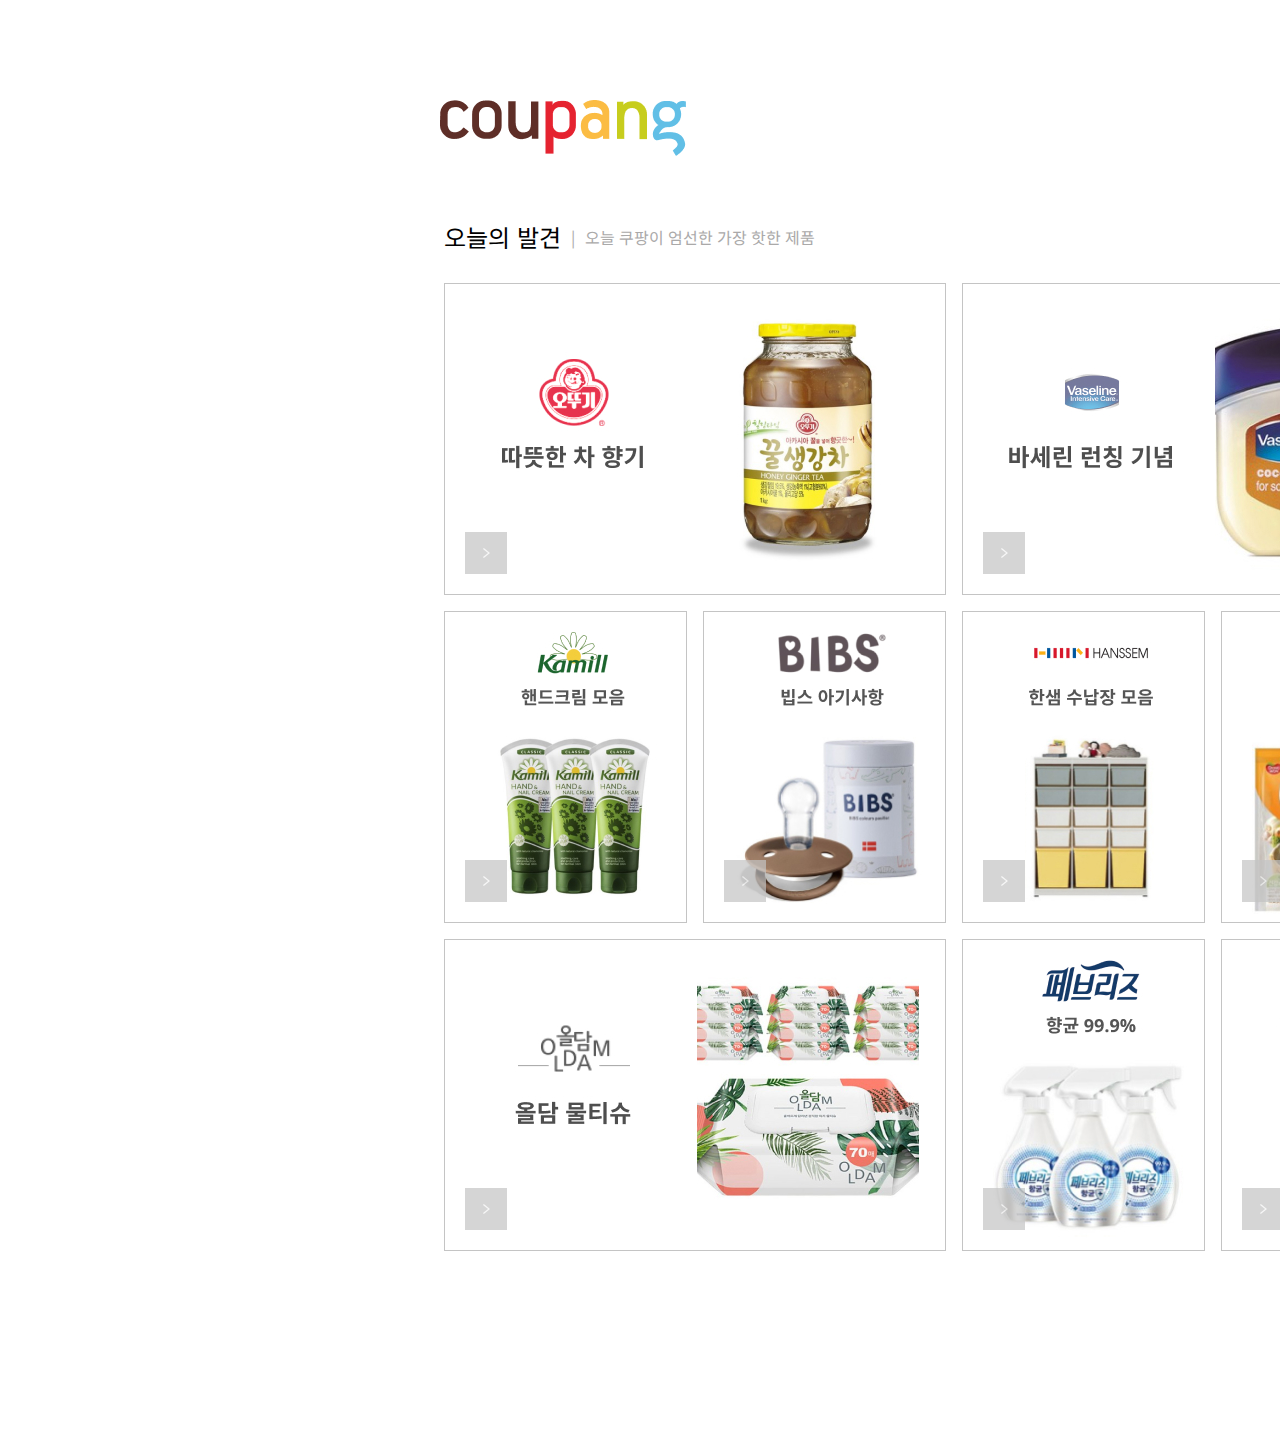
<file: Mission-01/Mission-01/index.html>
<!-- HTML 작성 -->
<!DOCTYPE html>
<html lang="ko-KR">
<head>
    <meta charset="UTF-8">
    <meta name="viewport" content="width=device-width, initial-scale=1.0">
    <title>오늘의 발견 - 쿠팡(Coupang)</title>
    
    <link rel="shortcut icon" href="./assets/favicon/favicon.ico" type="image/x-icon">
    <link rel="preconnect" href="https://fonts.googleapis.com">
    <link rel="preconnect" href="https://fonts.gstatic.com" crossorigin>
    <link href="https://fonts.googleapis.com/css2?family=Noto+Sans+KR:wght@100..900&display=swap" rel="stylesheet">
    <link rel="stylesheet" href="./stylesheets/main.css">
    <link rel="stylesheet" href="./stylesheets/reset.css">
</head>
<body>
    <div class="container">
        <!-- 헤더 영역 -->
        <header class="header">
            <div class="header-place">
                <h1 class="title">
                    <a href="https://www.coupang.com/" class="logo">
                        <img src="./assets/logo/logo.png" alt="쿠팡">
                    </a>
                </h1>
            </div>
        </header>

        <!-- 오늘의 발견 section -->
        <section class="discovery">
            <div class="discovery_header">
                <h2 class="discovery_title title_font">오늘의 발견 </h2>
                <span class="division subtitle_font" aria-hidden="true"> | </span>
                <p class="discovery_subtitle subtitle_font"> 오늘 쿠팡이 엄선한 가장 핫한 제품</p>
            </div>
            <div class="discovery_body">
                <ul class="discovery_list">
                    <li class="discovery_item">
                        <a href="/" class="item_detail">
                            <img src="./assets/discovery/honeytea.jpg" alt="꿀생강차" class="item_img">
                            <strong class="btn"></strong>
                        </a>
                    </li>
                    <li class="discovery_item">
                        <a href="/" class="item_detail">
                            <img src="./assets/discovery/vaseline.jpg" alt="바세린" class="item_img">
                            <strong class="btn"></strong>
                        </a>
                    </li>
                    <li class="discovery_item">
                        <a href="/" class="item_detail">
                            <img src="./assets/discovery/handcream.jpg" alt="핸드크림" class="item_img">
                            <strong class="btn"></strong>
                        </a>
                    </li>
                    <li class="discovery_item">
                        <a href="/" class="item_detail">
                            <img src="./assets/discovery/bibs.jpg" alt="빕스" class="item_img">
                            <strong class="btn"></strong>
                        </a>
                    </li>
                    <li class="discovery_item">
                        <a href="/" class="item_detail">
                            <img src="./assets/discovery/hanssem.jpg" alt="한샘" class="item_img">
                            <strong class="btn"></strong>
                        </a>
                    </li>
                    <li class="discovery_item">
                        <a href="/" class="item_detail">
                            <img src="./assets/discovery/dumpling.jpg" alt="왕만두" class="item_img">
                            <strong class="btn"></strong>
                        </a>
                    </li>
                    <li class="discovery_item">
                        <a href="/" class="item_detail">
                            <img src="./assets/discovery/wettissue.jpg" alt="물티슈" class="item_img">
                            <strong class="btn"></strong>
                        </a>
                    </li>
                    <li class="discovery_item">
                        <a href="/" class="item_detail">
                            <img src="./assets/discovery/febreze.jpg" alt="페브리즈" class="item_img">
                            <strong class="btn"></strong>
                        </a>
                    </li>
                    <li class="discovery_item">
                        <a href="/" class="item_detail">
                            <img src="./assets/discovery/dyson.jpg" alt="다이슨" class="item_img">
                            <strong class="btn"></strong>
                        </a>
                    </li>
                </ul>
            </div>
        </section>
    </div>
</body>
</html>
</file>
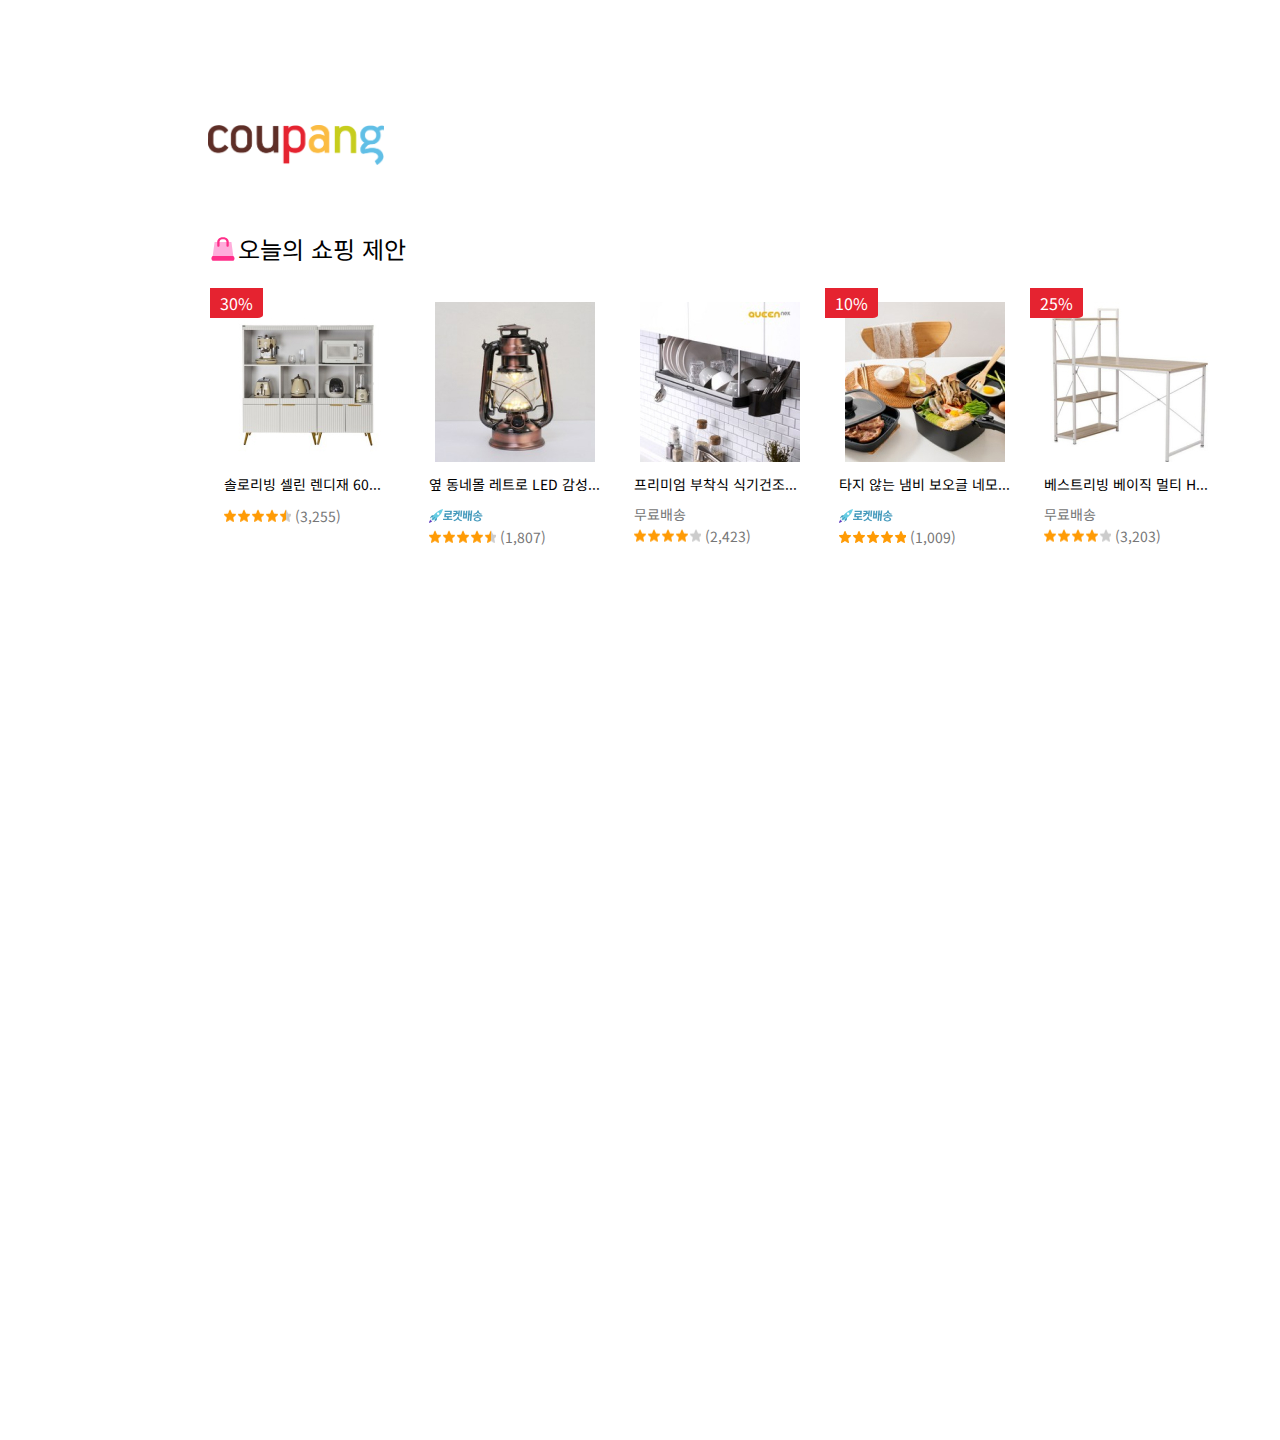
<file: Mission-02/Mission-02/index.html>
<!DOCTYPE html>
<html lang="ko-KR">
<head>
    <meta charset="UTF-8" />
    <meta http-equiv="X-UA-Compatible" content="IE=edge" />
    <meta name="viewport" content="width=device-width, initial-scale=1.0"/>
    <title>오늘의 쇼핑 제안 - 쿠팡(Coupang)</title>

    <link rel="icon" href="./assets/favicon/favicon.png"/>
    <link rel="preconnect" href="https://fonts.googleapis.com"/>
    <link rel="preconnect" href="https://fonts.gstatic.com" crossorigin/>
    <link href="https://fonts.googleapis.com/css2?family=Noto+Sans+KR:wght@100;300;400;500;700;900&display=swap" rel="stylesheet"/>
    <link rel="stylesheet" href="./stylesheets/main.css"/>
</head>
<body>
    <div class="container">
        <!-- 헤더 영역 -->
        <header class="header">
            <div class="header-place">
                <h1 class="title">
                    <a href="https://www.coupang.com/" class="hyperlink">
                        <picture class="logo">
                            <source srcset="./assets/logo/logo.webp" type="image/webp">
                            <img src="./assets/logo/logo.png" alt="쿠팡" class="logo">
                        </picture>
                    </a>
                </h1>
            </div>
        </header>

        <!-- 오늘의 쇼핑 제안 section -->
        <section class="shopping">
            <h2 class="shopping_title">오늘의 쇼핑 제안</h2>
            <div class="shopping_list">
                <figure class="shopping_item">
                    <a href="/" class="item">
                        <span class="discount" role="contentinfo" aria-label="할인율">30%</span>
                        <img src="./assets/offer/furniture.jpg" alt="가구" class="item_img">
                        <figcaption class="item_info">
                            <p class="item_title">솔로리빙 셀린 렌디재 60...</p>
                            <div class="review">
                                <span class="score">
                                    <span class="ally-hidden">4.5점</span>
                                </span>
                                <span role="region" aria-label="리뷰 수">(3,255)</span>
                            </div>
                        </figcaption>
                    </a>
                </figure>
                <figure class="shopping_item">
                    <a href="/" class="item">
                        <img src="./assets/offer/renton.jpg" alt="랜턴" class="item_img">
                        <figcaption class="item_info">
                            <p class="item_title">옆 동네몰 레트로 LED 감성...</p>
                            <img src="./assets/icon/badge-rocket.svg" alt="로켓배송" aria-label="배송유형 로켓배송">
                            <div class="review">
                                <span class="score">
                                    <span class="ally-hidden">4.5점</span>
                                </span>
                                <span role="region" aria-label="리뷰 수">(1,807)</span>
                            </div>
                        </figcaption >
                    </a>
                </figure>
                <figure class="shopping_item">
                    <a href="/" class="item">
                        <img src="./assets/offer/drying-rack.jpg" alt="식기건조대" class="item_img">
                        <figcaption class="item_info">
                            <p class="item_title">프리미엄 부착식 식기건조...</p>
                            <span role="option" aria-label="배송유형 무료배송">무료배송</span>
                            <div class="review">
                                <span class="score">
                                    <span class="ally-hidden">4.0점</span>
                                </span>
                                <span role="region" aria-label="리뷰 수">(2,423)</span>
                            </div>
                        </figcaption>
                    </a>
                </figure>
                <figure class="shopping_item">
                    <a href="/" class="item">
                        <span class="discount" role="contentinfo" aria-label="할인율">10%</span>
                        <img src="./assets/offer/boohgle.jpg" alt="냄비" class="item_img">
                        <figcaption class="item_info">
                            <p class="item_title">타지 않는 냄비 보오글 네모...</p>
                            <img src="./assets/icon/badge-rocket.svg" alt="로켓배송" aria-label="배송유형 로켓배송">
                            <div class="review">
                                <span class="score">
                                    <span class="ally-hidden">5점</span>
                                </span>
                                <span role="region" aria-label="리뷰 수">(1,009)</span>
                            </div>
                        </figcaption>
                    </a>
                </figure>
                <figure class="shopping_item">
                    <a href="/" class="item">
                        <span class="discount" role="contentinfo" aria-label="할인율">25%</span>
                        <img src="./assets/offer/deskset.jpg" alt="책상" class="item_img">
                        <figcaption class="item_info">
                            <p class="item_title">베스트리빙 베이직 멀티 H...</p>
                            <span role="option" aria-label="배송유형 무료배송">무료배송</span>
                            <div class="review">
                                <span class="score">
                                    <span class="ally-hidden">4점</span>
                                </span>
                                <span role="region" aria-label="리뷰 수">(3,203)</span>
                            </div>
                        </figcaption>
                    </a>
                </figure>
            </div>
        </section>
    </div>
</body>
</html>
</file>
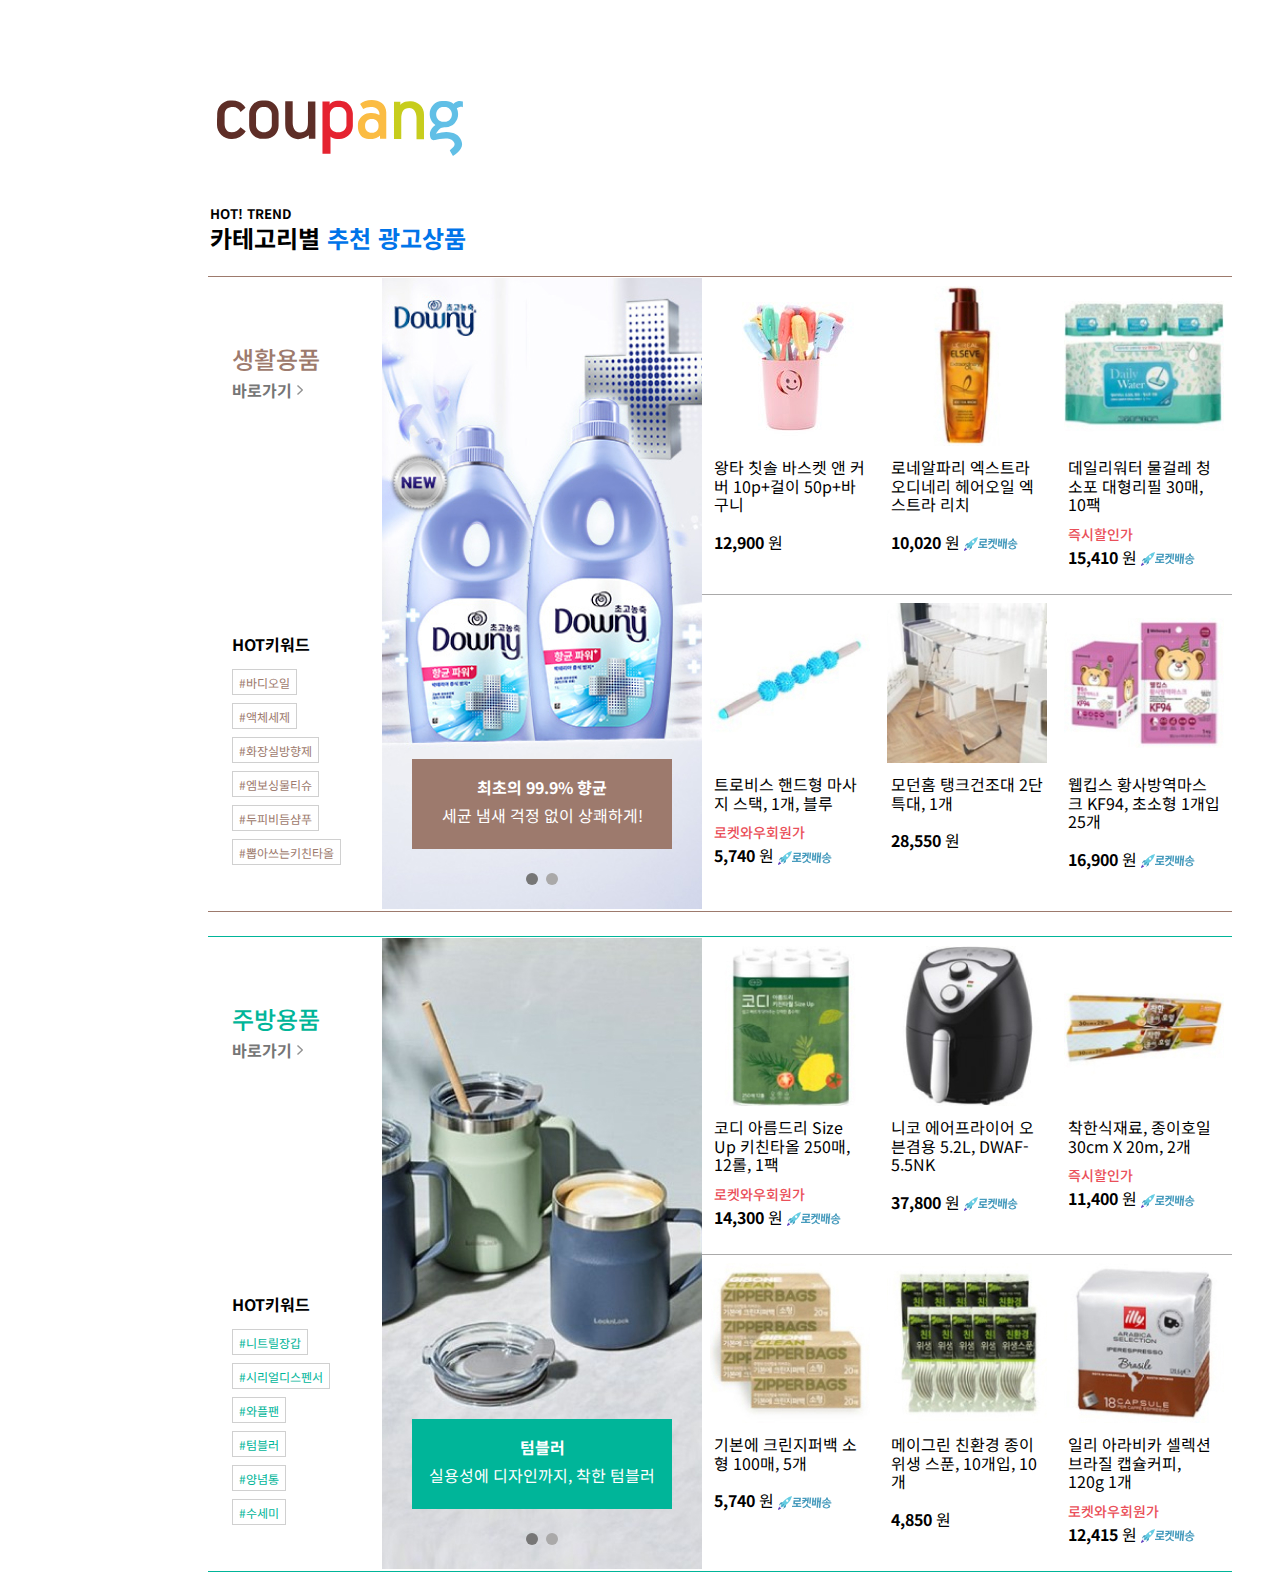
<file: Mission-03/Mission-03/index.html>
<!DOCTYPE html>
<html lang="ko-KR">

<head>
    <meta charset="UTF-8"/>
    <meta http-equiv="X-UA-Compatible" content="IE=edge"/>
    <meta name="viewport" content="width=device-width, initial-scale=1.0"/>
    <title>카테고리별 추천 광고상품 - 쿠팡(Coupang)</title>
    <link rel="icon" href="./assets/favicon/favicon.png"/>
    <link rel="preconnect" href="https://fonts.googleapis.com"/>
    <link rel="preconnect" href="https://fonts.gstatic.com" crossorigin/>
    <link href="https://fonts.googleapis.com/css2?family=Noto+Sans+KR:wght@100;300;400;500;700;900&display=swap" rel="stylesheet"/>
    <link rel="stylesheet" href="./stylesheets/main.css" />
</head>

<body>
    <div class="container">
        <!-- 헤더 영역 -->
        <header class="header">
            <div class="header_place">
                <a href="https://www.coupang.com/" class="hyperlink">
                    <svg width="246" height="56" viewBox="0 0 246 56" fill="none" xmlns="http://www.w3.org/2000/svg">
                        <g clip-path="url(#clip0_18_89)">
                        <path fill-rule="evenodd" clip-rule="evenodd" d="M28.4957 7.77379L23.5797 11.9774C22.9412 10.5304 21.9048 9.29776 20.593 8.42528C19.2812 7.55281 17.7488 7.07696 16.1771 7.054C10.7466 7.054 7.60266 9.127 7.60266 15.2596V23.8972C7.60266 26.2005 8.54585 32.2756 14.6908 32.2756C16.4514 32.2699 18.1818 31.8154 19.721 30.9546C21.2603 30.0937 22.5582 28.8545 23.4939 27.3522L28.7243 31.3543C27.2526 33.7148 25.2004 35.6523 22.7667 36.979C20.3331 38.3057 17.6005 38.9765 14.8338 38.9265C12.913 39.0456 10.9885 38.7639 9.18086 38.0989C7.37321 37.434 5.72136 36.4001 4.32879 35.0622C2.93622 33.7242 1.83293 32.111 1.08805 30.3235C0.343179 28.5361 -0.0272363 26.6129 1.27682e-05 24.6746C1.27682e-05 18.4555 0.200082 19.6072 0.200082 13.5321C0.330287 10.1798 1.69725 6.99699 4.03361 4.60615C6.36997 2.21532 9.50768 0.788455 12.8331 0.604637C15.8553 0.0986941 18.9586 0.510289 21.7479 1.787C24.5371 3.06371 26.8861 5.14777 28.4957 7.77379Z" fill="#5E2E27"/>
                        <path fill-rule="evenodd" clip-rule="evenodd" d="M68.281 1.26685H75.6835C75.6835 1.26685 75.6835 18.1964 75.6835 22.4C75.6835 26.6036 77.3127 32.3908 83.0004 32.3908C88.6881 32.3908 90.946 29.7707 90.946 22.6015V1.49717H98.3772V38.7249H91.8892V35.3563C88.7784 37.7847 84.9636 39.1197 81.0283 39.1568C77.5762 39.0366 74.3083 37.5586 71.9253 35.0397C69.5423 32.5208 68.234 29.1615 68.281 25.6823C68.281 17.8797 68.1952 1.26685 68.281 1.26685Z" fill="#5E2E27"/>
                        <path fill-rule="evenodd" clip-rule="evenodd" d="M206.986 39.1568H199.527C199.527 39.1568 199.527 22.2272 199.527 18.0236C199.527 13.82 197.898 8.0329 192.21 8.0329C186.522 8.0329 184.264 11.9774 184.264 18.7434V38.8977H176.976V1.69871H183.35V5.06735C183.35 5.06735 185.379 1.00772 193.41 1.26684C195.196 1.19115 196.978 1.48633 198.646 2.13406C200.314 2.78179 201.832 3.76821 203.105 5.03199C204.379 6.29577 205.38 7.80988 206.048 9.48021C206.716 11.1505 207.035 12.9414 206.986 14.7414C206.986 22.5152 206.986 39.1568 206.986 39.1568Z" fill="#C7CD1D"/>
                        <path fill-rule="evenodd" clip-rule="evenodd" d="M44.9871 0.547058H48.817C52.2182 0.569891 55.4719 1.94895 57.8663 4.38248C60.2606 6.81601 61.6005 10.1058 61.5929 13.5321V25.7974C61.5929 29.2237 60.2457 32.5105 57.8461 34.9386C55.4464 37.3668 52.1896 38.7385 48.7884 38.7537H44.9871C41.5882 38.731 38.3359 37.3568 35.9378 34.9303C33.5397 32.5038 32.1901 29.2214 32.1826 25.7974V13.5321C32.1901 10.1082 33.5397 6.82578 35.9378 4.39928C38.3359 1.97278 41.5882 0.598613 44.9871 0.575845V0.547058ZM45.5016 7.05399C43.6049 7.27181 41.8678 8.22771 40.661 9.71772C39.4542 11.2077 38.8733 13.1138 39.0422 15.0293V24.2427C38.8733 26.1582 39.4542 28.0643 40.661 29.5543C41.8678 31.0443 43.6049 32.0002 45.5016 32.218H48.3597C50.2564 32.0002 51.9935 31.0443 53.2003 29.5543C54.407 28.0643 54.988 26.1582 54.8191 24.2427V15.0293C54.988 13.1138 54.407 11.2077 53.2003 9.71772C51.9935 8.22771 50.2564 7.27181 48.3597 7.05399H45.5016Z" fill="#5E2E27"/>
                        <path fill-rule="evenodd" clip-rule="evenodd" d="M105.465 1.49718V53.6679H113.497V36.3928C113.497 36.3928 115.154 39.0129 122.471 39.0129C125.904 38.9888 129.199 37.6472 131.684 35.2613C134.17 32.8754 135.658 29.6248 135.847 26.1717V13.5321C135.847 9.8468 132.732 1.32443 124.415 0.921342C116.098 0.518257 113.697 2.73523 112.668 4.89461V1.38201H105.551L105.465 1.49718ZM119.327 7.08278H122.986C124.882 7.30059 126.619 8.2565 127.826 9.74651C129.033 11.2365 129.614 13.1426 129.445 15.0581V24.2715C129.614 26.187 129.033 28.0931 127.826 29.5831C126.619 31.0731 124.882 32.029 122.986 32.2468H119.327C117.431 32.029 115.694 31.0731 114.487 29.5831C113.28 28.0931 112.699 26.187 112.868 24.2715V15.0581C112.691 13.1379 113.268 11.2244 114.476 9.72809C115.684 8.23175 117.425 7.27174 119.327 7.05399V7.08278Z" fill="#E52330"/>
                        <path fill-rule="evenodd" clip-rule="evenodd" d="M143.164 4.00205L146.194 9.04061C148.897 7.32109 152.115 6.61757 155.283 7.05398C156.294 7.03766 157.297 7.24047 158.224 7.64866C159.151 8.05685 159.98 8.66089 160.654 9.41989C161.329 10.1789 161.834 11.0751 162.135 12.0479C162.436 13.0206 162.527 14.0472 162.399 15.0581C159.826 13.4819 156.83 12.7476 153.825 12.9563C151.141 12.8747 148.498 13.6415 146.269 15.1493C144.039 16.657 142.334 18.83 141.392 21.3635C140.249 25.999 140.335 36.8247 149.538 38.6386C158.741 40.4524 163 35.3851 163 35.3851V38.8689H169.259V12.3229C169.259 -0.921333 150.995 -3.16709 143.05 4.03085L143.164 4.00205ZM154.339 18.9738H155.283C156.943 18.9738 158.535 19.6381 159.709 20.8206C160.883 22.0031 161.542 23.6069 161.542 25.2792V26.546C161.542 28.2183 160.883 29.8221 159.709 31.0046C158.535 32.1871 156.943 32.8514 155.283 32.8514H154.339C152.682 32.8438 151.094 32.1771 149.922 30.9962C148.75 29.8154 148.088 28.216 148.08 26.546V25.2792C148.08 23.6069 148.74 22.0031 149.913 20.8206C151.087 19.6381 152.679 18.9738 154.339 18.9738Z" fill="#FBBC43"/>
                        <path fill-rule="evenodd" clip-rule="evenodd" d="M236.454 3.88695C237.578 2.54212 239.099 1.59363 240.795 1.17939C242.492 0.765149 244.275 0.906744 245.886 1.58359V7.16921C244.856 6.82219 243.755 6.74852 242.688 6.9553C241.622 7.16208 240.626 7.64232 239.798 8.34967C240.652 10.1481 241.101 12.1144 241.113 14.108C241.197 17.4689 239.958 20.727 237.666 23.1707C235.374 25.6145 232.216 27.0453 228.88 27.1507C224.593 27.1507 223.163 27.4386 219.334 32.9091C218.733 34.0607 219.791 33.6001 219.791 33.6001C224.69 32.0012 229.91 31.6744 234.968 32.6499C237.695 33.1478 240.177 34.5535 242.017 36.6417C243.857 38.7298 244.947 41.3797 245.114 44.1666C245.285 50.2993 235.968 55.9137 235.968 55.9137L232.767 50.5296C235.825 47.4201 239.912 45.3471 236.025 41.0571C232.138 36.7671 222.563 39.0993 218.076 40.107C213.589 41.1147 212.588 36.1913 212.988 32.4772C213.355 30.9364 214.025 29.4853 214.958 28.2095C215.89 26.9336 217.067 25.859 218.419 25.0489C216.647 23.8257 215.199 22.1835 214.202 20.2662C213.206 18.3488 212.691 16.2147 212.703 14.0504C212.618 10.6896 213.857 7.43147 216.149 4.98772C218.441 2.54398 221.6 1.11317 224.936 1.00777H228.908C231.634 1.02223 234.271 1.98893 236.368 3.74298L236.454 3.88695ZM226.479 7.11162C224.643 7.02522 222.847 7.6724 221.483 8.91246C220.118 10.1525 219.294 11.8852 219.191 13.7337V15.0581C219.294 16.9067 220.118 18.6394 221.483 19.8794C222.847 21.1195 224.643 21.7667 226.479 21.6803H227.594C229.43 21.7667 231.225 21.1195 232.59 19.8794C233.955 18.6394 234.778 16.9067 234.882 15.0581V13.7337C234.778 11.8852 233.955 10.1525 232.59 8.91246C231.225 7.6724 229.43 7.02522 227.594 7.11162H226.479Z" fill="#61BFE6"/>
                        </g>
                        <defs>
                        <clipPath id="clip0_18_89">
                        <rect width="246" height="56" fill="white"/>
                        </clipPath>
                        </defs>
                        <h1 class="title sr_only">Coupang</h1>
                    </svg>
                </a>
            </div>
        </header>

        <!-- 카테고리별 추천 광고상품 section -->
        <section class="categoryBest">
            <div class="categoryBestHeadline">
                <h5>HOT! TREND</h5>
                <h2>카테고리별&nbsp<p>추천 광고상품</p></h2>
            </div>
            <article class="categoryBestProduct HouseWare">
                <div class="category_title">
                    <h2>생활용품</h2>
                    <a href="/" class="goLink">바로가기</a>
                </div>
                <div class="hotkeyword">
                    <strong class="hotkeyword_title">HOT키워드</strong>
                    <a href="/" class="keyword_link">#바디오일</a>
                    <a href="/" class="keyword_link">#액체세제</a>
                    <a href="/" class="keyword_link">#화장실방향제</a>
                    <a href="/" class="keyword_link">#엠보싱물티슈</a>
                    <a href="/" class="keyword_link">#두피비듬샴푸</a>
                    <a href="/" class="keyword_link">#뽑아쓰는키친타올</a>
                </div>
                <div class="carousel_main" role="dialog" aria-label="캐러셀">
                    <span class="sr_only">
                        캐러셀 UI로 상단에는 상품 이미지, 중간 상품 안내 text, 하단에는 클릭 시 이미지가 변경되는 인디케이터 버튼 구조로 이루어져 있습니다.
                    </span>
                    <div class="carousel_wrap1">
                        <div class="carousel_img">
                            <img src="./assets/slides/houseware-downy.jpg" alt="다우니">
                            <span class="caption">
                                <strong class="caption_title">최초의 99.9% 향균</strong>
                                <span class="captiom_description">세균 냄새 걱정 없이 상쾌하게!</span>
                            </span>
                        </div>
                        <div class="carousel_img">
                            <img src="./assets/slides/houseware-dandruff.jpg" alt="손세정제">
                        </div>
                    </div>
                    <div class="carousel_indicator">
                        <div class="carousel_indicate1"></div>
                        <div class="carousel_indicate1"></div>
                    </div>
                </div>
                <div class="product">
                    <a href="/" class="productImg">
                        <img src="./assets/category/houseware/houseware-basket.jpg" alt="칫솔 바스켓">
                        <div class="product_info">
                            <span class="name">왕타 칫솔 바스켓 앤 커버 10p+걸이 50p+바구니</span>
                            <span class="member_discount sr_only">일반 판매가</span>
                            <span class="price">
                                <strong>12,900</strong>&nbsp원
                            </span>
                        </div>
                    </a>
                    <a href="/" class="productImg">
                        <img src="./assets/category/houseware/houseware-hairoil.jpg" alt="헤어 오일">
                        <div class="product_info">
                            <span class="name">로네알파리 엑스트라 오디네리 헤어오일 엑스트라 리치</span>
                            <span class="member_discount sr_only">일반 판매가</span>
                            <span class="price">
                                <strong>10,020</strong>&nbsp원
                                <img src="./assets/icon/badge-rocket.svg" alt="로켓배송">
                            </span>
                        </div>
                    </a>
                    <a href="/" class="productImg">
                        <img src="./assets/category/houseware/houseware-cleaningcloth.jpg" alt="물걸레 청소포">
                        <div class="product_info">
                            <span class="name">데일리워터 물걸레 청소포 대형리필 30매, 10팩</span>
                            <span class="member_discount">즉시할인가</span>
                            <span class="price">
                                <strong>15,410</strong>&nbsp원
                                <img src="./assets/icon/badge-rocket.svg" alt="로켓배송">
                            </span>
                        </div>
                    </a>
                    <a href="/" class="productImg">
                        <img src="./assets/category/houseware/houseware-massagestick.jpg" alt="마사지 스틱">
                        <div class="product_info">
                            <span class="name">트로비스 핸드형 마사지 스택, 1개, 블루</span>
                            <span class="member_discount">로켓와우회원가</span>
                            <span class="price">
                                <strong>5,740</strong>&nbsp원
                                <img src="./assets/icon/badge-rocket.svg" alt="로켓배송">
                            </span>
                        </div>
                    </a>
                    <a href="/" class="productImg">
                        <img src="./assets/category/houseware/houseware-dryingrack.jpg" alt="건조대">
                        <div class="product_info">
                            <span class="name">모던홈 탱크건조대 2단 특대, 1개</span>
                            <span class="member_discount sr_only">일반 판매가</span>
                            <span class="price">
                                <strong>28,550</strong>&nbsp원
                            </span>
                        </div>
                    </a>
                    <a href="/" class="productImg">
                        <img src="./assets/category/houseware/houseware-mask.jpg" alt="마스크">
                        <div class="product_info">
                            <span class="name">웹킵스 황사방역마스크 KF94, 초소형 1개입 25개</span>
                            <span class="member_discount sr_only">일반 판매가</span>
                            <span class="price">
                                <strong>16,900</strong>&nbsp원
                                <img src="./assets/icon/badge-rocket.svg" alt="로켓배송">
                            </span>
                        </div>
                    </a>
                </div>
            </article>
            <article class="categoryBestProduct KitchenWare">
                <div class="category_title">
                    <h2>주방용품</h2>
                    <a href="/" class="goLink">바로가기</a>
                </div>
                <div class="hotkeyword">
                    <strong class="hotkeyword_title">HOT키워드</strong>
                    <a href="/" class="keyword_link">#니트릴장갑</a>
                    <a href="/" class="keyword_link">#시리얼디스펜서</a>
                    <a href="/" class="keyword_link">#와플팬</a>
                    <a href="/" class="keyword_link">#텀블러</a>
                    <a href="/" class="keyword_link">#양념통</a>
                    <a href="/" class="keyword_link">#수세미</a>
                </div>
                <div class="carousel_main" role="dialog" aria-label="캐러셀">
                    <span class="sr_only">
                        캐러셀 UI로 상단에는 상품 이미지, 중간 상품 안내 text, 하단에는 클릭 시 이미지가 변경되는 인디케이터 버튼 구조로 이루어져 있습니다.
                    </span>
                    <div class="carousel_wrap2">
                        <div class="carousel_img">
                            <img src="./assets/slides/kitchenware-tumbler.jpg" alt="텀블러">
                            <span class="caption">
                                <strong class="caption_title">텀블러</strong>
                                <span class="captiom_description">실용성에 디자인까지, 착한 텀블러</span>
                            </span>
                        </div>
                        <div class="carousel_img">
                            <img src="./assets/slides/kitchenware-lunchbox.jpg" alt="도시락통">
                        </div>
                    </div>
                    <div class="carousel_indicator">
                        <div class="carousel_indicate2"></div>
                        <div class="carousel_indicate2"></div>
                    </div>
                </div>
                <div class="product">
                    <a href="/" class="productImg">
                        <img src="./assets/category/kitchenware/kitchenware-kitchentowel.jpg" alt="키친타올">
                        <div class="product_info">
                            <span class="name">코디 아름드리 Size Up 키친타올 250매, 12롤, 1팩</span>
                            <span class="member_discount">로켓와우회원가</span>
                            <span class="price">
                                <strong>14,300</strong>&nbsp원
                                <img src="./assets/icon/badge-rocket.svg" alt="로켓배송">
                            </span>
                        </div>
                    </a>
                    <a href="/" class="productImg">
                        <img src="./assets/category/kitchenware/kitchenware-airfryer.jpg" alt="에어프라이어">
                        <div class="product_info">
                            <span class="name">니코 에어프라이어 오븐겸용 5.2L, DWAF-5.5NK</span>
                            <span class="member_discount sr_only">일반 판매가</span>
                            <span class="price">
                                <strong>37,800</strong>&nbsp원
                                <img src="./assets/icon/badge-rocket.svg" alt="로켓배송">
                            </span>
                        </div>
                    </a>
                    <a href="/" class="productImg">
                        <img src="./assets/category/kitchenware/kitchenware-paperfoil.jpg" alt="종이호일">
                        <div class="product_info">
                            <span class="name">착한식재료, 종이호일 30cm X 20m, 2개</span>
                            <span class="member_discount">즉시할인가</span>
                            <span class="price">
                                <strong>11,400</strong>&nbsp원
                                <img src="./assets/icon/badge-rocket.svg" alt="로켓배송">
                            </span>
                        </div>
                    </a>
                    <a href="/" class="productImg">
                        <img src="./assets/category/kitchenware/kitchenware-zipperbag.jpg" alt="지퍼백">
                        <div class="product_info">
                            <span class="name">기본에 크린지퍼백 소형 100매, 5개</span>
                            <span class="member_discount sr_only">일반 판매가</span>
                            <span class="price">
                                <strong>5,740</strong>&nbsp원
                                <img src="./assets/icon/badge-rocket.svg" alt="로켓배송">
                            </span>
                        </div>
                    </a>
                    <a href="/" class="productImg">
                        <img src="./assets/category/kitchenware/kitchenware-paperspoon.jpg" alt="종이 위생 스푼">
                        <div class="product_info">
                            <span class="name">메이그린 친환경 종이 위생 스푼, 10개입, 10개</span>
                            <span class="member_discount sr_only">일반 판매가</span>
                            <span class="price">
                                <strong>4,850</strong>&nbsp원
                            </span>
                        </div>
                    </a>
                    <a href="/" class="productImg">
                        <img src="./assets/category/kitchenware/kitchenware-illycoffee.jpg" alt="일리 캡슐커피">
                        <div class="product_info">
                            <span class="name">일리 아라비카 셀렉션 브라질 캡슐커피, 120g 1개</span>
                            <span class="member_discount">로켓와우회원가</span>
                            <span class="price">
                                <strong>12,415</strong>&nbsp원
                                <img src="./assets/icon/badge-rocket.svg" alt="로켓배송">
                            </span>
                        </div>
                    </a>
                </div>
            </article>
        </section>
    </div>

    <!-- JS -->
    <script>
        var carousel1 = document.querySelector('.carousel_wrap1');
        var carousel2 = document.querySelector('.carousel_wrap2');
        var indicate1 = document.querySelectorAll('.carousel_indicate1');
        var indicate2 = document.querySelectorAll('.carousel_indicate2');
        
        let currentImg1 = 0;
        let currentImg2 = 0;

        function carouselSlide1(imgIndex) {
            currentImg1 = imgIndex;

            carousel1.style.transform = `translateX(-${imgIndex * 320}px)`;
            indicate1.forEach((indicate1, index) => {
                if(index === currentImg1) {
                    indicate1.classList.add('active');
                } else {
                    indicate1.classList.remove('active');
                }
            });
        }

        indicate1.forEach((indicate1, index) => {
            indicate1.addEventListener('click', () => {
                carouselSlide1(index);
            });
        });

        carouselSlide1(0);

        function carouselSlide2(imgIndex) {
            currentImg2 = imgIndex;

            carousel2.style.transform = `translateX(-${imgIndex * 320}px)`;
            indicate2.forEach((indicate2, index) => {
                if(index === currentImg2) {
                    indicate2.classList.add('active');
                } else {
                    indicate2.classList.remove('active');
                }
            });
        }

        indicate2.forEach((indicate2, index) => {
            indicate2.addEventListener('click', () => {
                carouselSlide2(index);
            });
        });

        carouselSlide2(0);

    </script>
</body>

</html>
</file>
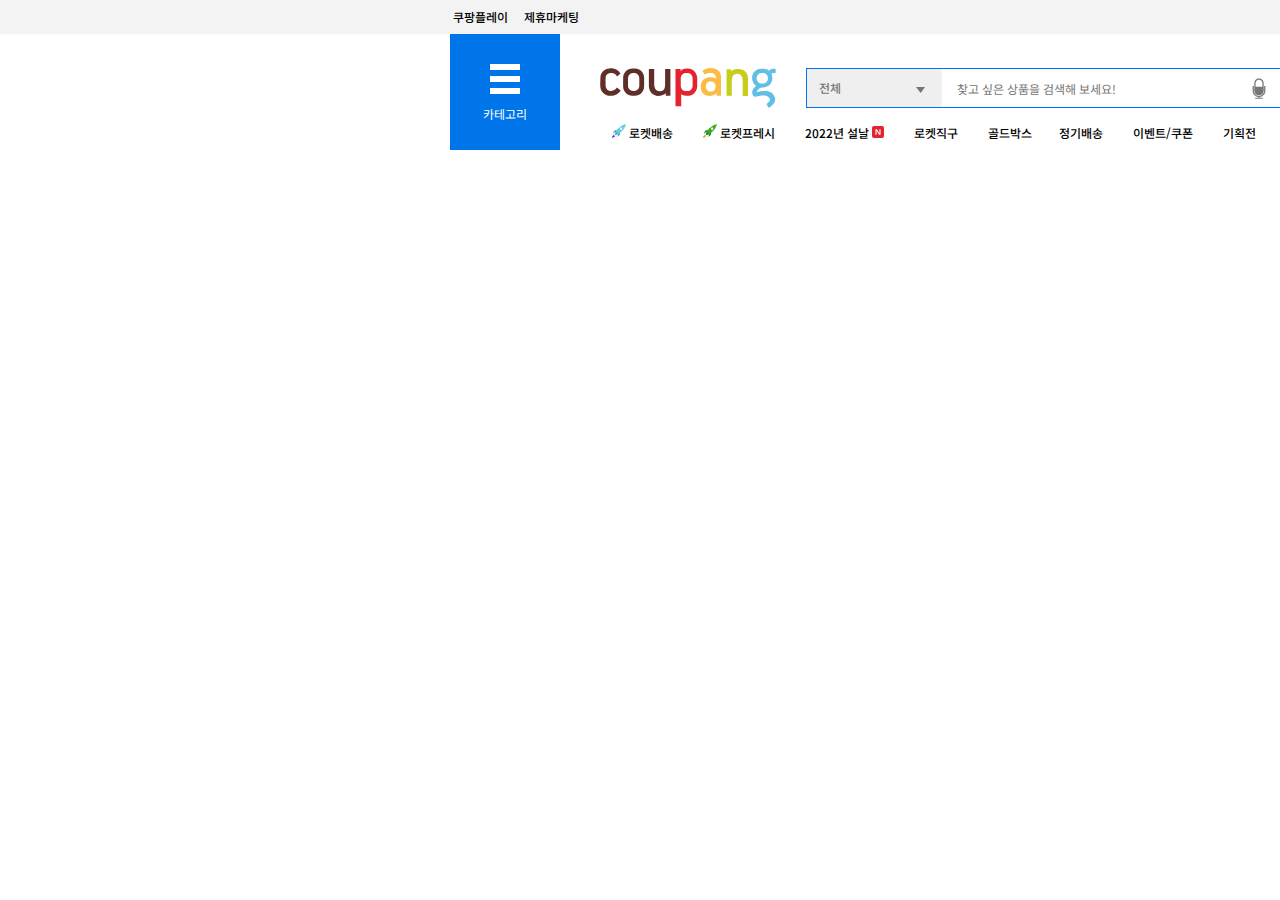
<file: Mission-04/Mission-04/index.html>
<!DOCTYPE html>
<html lang="ko-KR">

<head>
    <meta charset="UTF-8" />
    <meta http-equiv="X-UA-Compatible" content="IE=edge" />
    <meta name="viewport" content="width=device-width, initial-scale=1.0" />
    <title>헤더 - 쿠팡(Coupang)</title>
    <link rel="icon" href="./assets/favicon/favicon.png" />
    <link rel="preconnect" href="https://fonts.googleapis.com" />
    <link rel="preconnect" href="https://fonts.gstatic.com" crossorigin />
    <link href="https://fonts.googleapis.com/css2?family=Noto+Sans+KR:wght@100;300;400;500;700;900&display=swap" rel="stylesheet" />
    <link rel="stylesheet" href="./stylesheets/main.css" />
    <script src="./js/main.js" defer></script>
</head>

<body>
    <div class="container">
        <header class="header">
            <div class="header_login_place">
                <ul class="login_list">
                    <li class="login_item"><a href="/">로그인</a></li>
                    <li class="login_item"><a href="/">회원가입</a></li>
                    <li class="login_item"><a href="/">고객센터</a></li>
                    <li class="login_item"><a href="/">쿠팡플레이</a></li>
                    <li class="login_item"><a href="/">제휴마케팅</a></li>
                </ul>
            </div>
            <div class="header_inner">
                <button class="button--category">
                    <p class="button_text">카테고리</p>
                </button>
                <h1 class="header_logo">
                    <a href="https://www.coupang.com/" class="title" target="_blank" rel="noopener" >
                        <span class="sr-only">Coupang</span>
                    </a>
                </h1>
                <div class="header_search_form">
                    <form action="#" class="search_form">
                        <legend class="sr-only">상품검색</legend>
                        <div class="select_area">
                            <select name="search" class="search_category">
                                <option value="">전체</option>
                                <option value="">여성패션</option>
                                <option value="">남성패션</option>
                                <option value="">남녀 공용 의류</option>
                                <option value="">유아동패션</option>
                                <option value="">뷰티</option>
                                <option value="">출산/유아동</option>
                            </select>
                            <svg class="icon_arrow" width="9" height="6" viewBox="0 0 9 6" fill="none" xmlns="http://www.w3.org/2000/svg">
                                <path d="M9 0H0L4.69565 6L9 0Z" fill="#767676"/>
                            </svg>                                
                        </div>
                        <label for="search_keyword">
                            <input type="search" name="search_keyword" id="search_keyword" placeholder="찾고 싶은 상품을 검색해 보세요!" required>
                        </label>
                        <div class="search_button">
                            <button class="mic_button" aria-label="음성검색"></button>
                            <button class="keyword_button" aria-label="키워드검색"></button>
                        </div>
                    </form>
                </div>
                <div class="myCoupang">
                    <button class="my_icon">
                        <p class="my_icon_text">마이쿠팡</p>
                    </button>
                    <div class="my_link">
                        <ul>
                            <li><a href="/">주문목록</a></li>
                            <li><a href="/">취소/반품</a></li>
                            <li><a href="/">찜리스트</a></li>
                        </ul>
                    </div>
                </div>
                <div class="cart">
                    <button class="cart_icon">
                        <p class="cart_icon_text">장바구니</p>
                        <span class="cart_count">0</span>
                    </button>
                    <div class="cart_preview">장바구니에 담긴 상품이 없습니다.</div>
                </div>
                <div class="menu_container">
                    <ul class="menu_scroll">
                        <li class="menu_item">
                            <img src="./assets/icon/icon-rocket.svg" alt="로켓배송">
                            <a href="/">로켓배송</a>
                        </li>
                        <li class="menu_item">
                            <img src="./assets/icon/icon-fresh.svg" alt="로켓프레시">
                            <a href="/">로켓프레시</a>
                        </li>
                        <li class="menu_item">
                            <a href="/">2022년 설날</a>
                            <img src="./assets/icon/new.svg" alt="new">
                        </li>
                        <li class="menu_item">
                            <a href="/">로켓직구</a>
                        </li>
                        <li class="menu_item">
                            <a href="/">골드박스</a>
                        <li class="menu_item">
                            <a href="/">정기배송</a>
                        </li>
                        <li class="menu_item">
                            <a href="/">이벤트/쿠폰</a>
                        </li>
                        <li class="menu_item">
                            <a href="/">기획전</a>
                        </li>
                        <li class="menu_item">
                            <a href="/">여행티켓</a>
                        </li>
                    </ul>
                </div>
            </div>
        </header>
    </div>
</body>

</html>
</file>
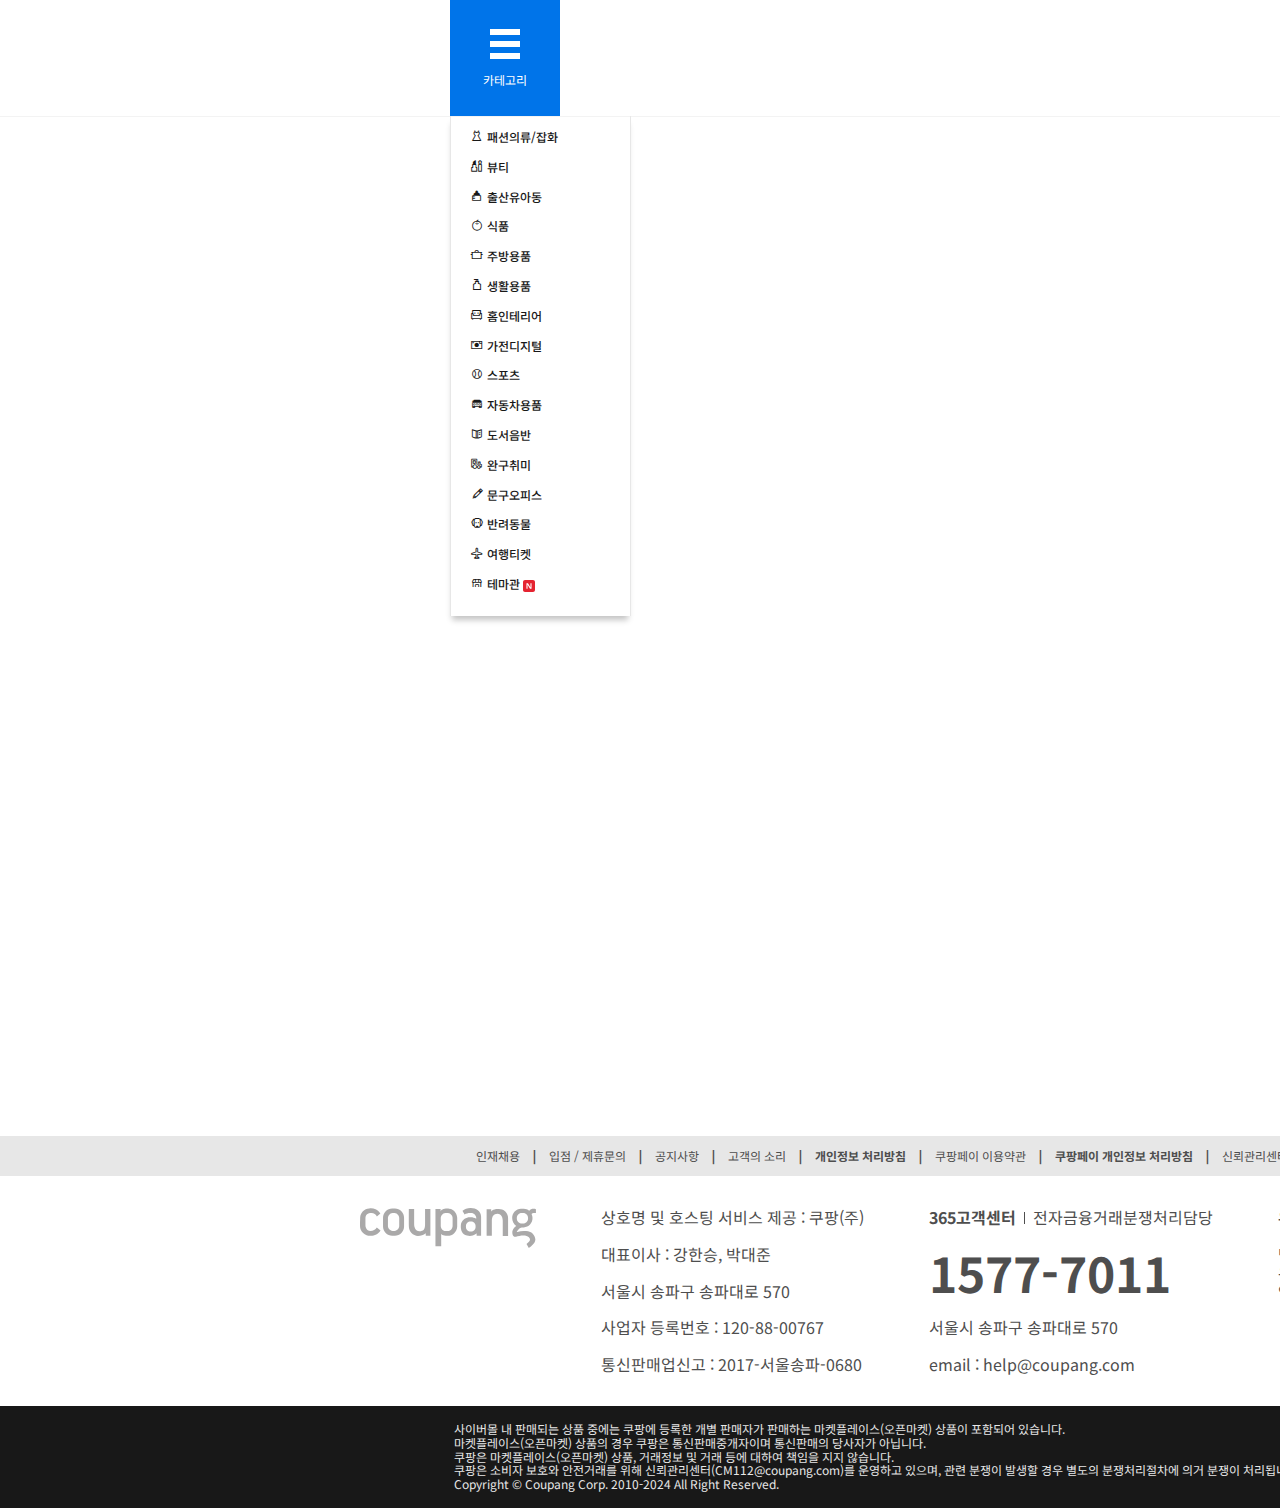
<file: Mission-05/Mission-05/index.html>
<!DOCTYPE html>
<html lang="ko-KR">

<head>
<meta charset="UTF-8" />
<meta http-equiv="X-UA-Compatible" content="IE=edge" />
<meta name="viewport" content="width=device-width, initial-scale=1.0" />
<title>내비게이션 및 푸터 - 쿠팡(Coupang)</title>
<link rel="icon" href="./assets/favicon/favicon.png" />
<link rel="preconnect" href="https://fonts.googleapis.com" />
<link rel="preconnect" href="https://fonts.gstatic.com" crossorigin />
<link href="https://fonts.googleapis.com/css2?family=Noto+Sans+KR:wght@100;300;400;500;700;900&display=swap" rel="stylesheet" />
<link rel="stylesheet" href="./stylesheets/main.css" />
<script type="module" src="./js/main.js"></script>
</head>

<body>
    <div class="container">
        <header class="header">
        <!-- 헤더 영역 -->
        <!-- 대제목의 경우 "Coupang"으로 미리 마크업되어 있습니다. -->
            <h1 class="sr-only">Coupang</h1>
            <div class="header__inner">
                <!-- 카테고리 버튼은 .header__inner 영역 안에 마크업 해주세요. -->
                <button class="button--category">
                    <img src="./assets/icon/hamburger.svg" class="button_img" alt="카테고리">
                    <p class="button_text">카테고리</p>
                </button>
            </div>
        </header>

        <nav class="navigation">
        <!-- 내비게이션 영역 -->
        <!-- 내비게이션 제목 -->
            <h2 class="sr-only">카테고리 내비게이션</h2>

            <div class="navigation__inner">
            <!-- 카테고리별 내비게이션(메뉴) 영역 -->
                <h3 class="sr-only">쇼핑</h3>
                <ul class="navigation__list">
                    <li class="navigation_item">
                        <a href="/" role="button" aria-label="버튼">
                            <i class="icon-clothes"></i>
                            <span>패션의류/잡화</span>
                        </a>
                        <ul class="navigation__list second">
                            <li class="navigation_item">
                                <a href="/" role="button" aria-label="버튼">
                                    <span>여성패션</span>
                                </a>
                                <ul class="navigation__list third">
                                    <li class="navigation_item">
                                        <a href="/"><span>의류</span></a>
                                    </li>
                                    <li class="navigation_item">
                                        <a href="/"><span>속옷/잠옷</span></a>
                                    </li>
                                    <li class="navigation_item">
                                        <a href="/"><span>신발</span></a>
                                    </li>
                                </ul>
                            </li>
                            <li class="navigation_item">
                                <a href="/" role="button" aria-label="버튼">
                                    <span>남성패션</span>
                                </a>
                                <ul class="navigation__list third">
                                    <li class="navigation_item">
                                        <a href="/"><span>의류</span></a>
                                    </li>
                                    <li class="navigation_item">
                                        <a href="/"><span>속옷/잠옷</span></a>
                                    </li>
                                    <li class="navigation_item">
                                        <a href="/"><span>신발</span></a>
                                    </li>
                                </ul>
                            </li>
                            <li class="navigation_item">
                                <a href="/" role="button" aria-label="버튼">
                                    <span>유아동패션</span>
                                </a>
                                <ul class="navigation__list third">
                                    <li class="navigation_item">
                                        <a href="/"><span>베이비</span></a>
                                    </li>
                                    <li class="navigation_item">
                                        <a href="/"><span>여아</span></a>
                                    </li>
                                    <li class="navigation_item">
                                        <a href="/"><span>남아</span></a>
                                    </li>
                                </ul>
                            </li>
                        </ul>
                    </li>
                    <li class="navigation_item">
                        <a href="/" role="button" aria-label="버튼">
                            <i class="icon-beauty"></i>
                            <span>뷰티</span>
                        </a>
                    </li>
                    <li class="navigation_item">
                        <a href="/" role="button" aria-label="버튼">
                            <i class="icon-baby"></i>
                            <span>출산유아동</span>
                        </a>
                    </li>
                    <li class="navigation_item">
                        <a href="/" role="button" aria-label="버튼">
                            <i class="icon-foods"></i>
                            <span>식품</span>
                        </a>
                    </li>
                    <li class="navigation_item">
                        <a href="/" role="button" aria-label="버튼">
                            <i class="icon-kitchenware"></i>
                            <span>주방용품</span>
                        </a>
                    </li>
                    <li class="navigation_item">
                        <a href="/" role="button" aria-label="버튼">
                            <i class="icon-houseware"></i>
                            <span>생활용품</span>
                        </a>
                    </li>
                    <li class="navigation_item">
                        <a href="/" role="button" aria-label="버튼">
                            <i class="icon-interior"></i>
                            <span>홈인테리어</span>
                        </a>
                    </li>
                    <li class="navigation_item">
                        <a href="/" role="button" aria-label="버튼">
                            <i class="icon-appliances"></i>
                            <span>가전디지털</span>
                        </a>
                    </li>
                    <li class="navigation_item">
                        <a href="/" role="button" aria-label="버튼">
                            <i class="icon-sports"></i>
                            <span>스포츠</span>
                        </a>
                    </li>
                    <li class="navigation_item">
                        <a href="/" role="button" aria-label="버튼">
                            <i class="icon-car"></i>
                            <span>자동차용품</span>
                        </a>
                    </li>
                    <li class="navigation_item">
                        <a href="/" role="button" aria-label="버튼">
                            <i class="icon-book"></i>
                            <span>도서음반</span>
                        </a>
                    </li>
                    <li class="navigation_item">
                        <a href="/" role="button" aria-label="버튼">
                            <i class="icon-toy"></i>
                            <span>완구취미</span>
                        </a>
                    </li>
                    <li class="navigation_item">
                        <a href="/" role="button" aria-label="버튼">
                            <i class="icon-stationery"></i>
                            <span>문구오피스</span>
                        </a>
                    </li>
                    <li class="navigation_item">
                        <a href="/" role="button" aria-label="버튼">
                            <i class="icon-pet"></i>
                            <span>반려동물</span>
                        </a>
                    </li>
                    <li class="navigation_item">
                        <a href="/" role="button" aria-label="버튼">
                            <i class="icon-travel"></i>
                            <span>여행티켓</span>
                        </a>
                    </li>
                    <li class="navigation_item">
                        <a href="/" role="button" aria-label="버튼">
                            <i class="icon-theme"></i>
                            <span>테마관</span>
                            <img src="./assets/icon/new.svg" alt="신규">
                        </a>
                    </li>
                </ul>
            </div>
        </nav>

        <main class="main">
        <!-- 메인 콘텐츠 영역 -->
        <!-- 해당 영역은 추가적인 마크업없이 비워놓아 주세요. -->
        </main>

        <footer class="footer">
        <!-- 푸터 영역 -->
        <!-- 푸터 관련 콘텐츠는 .footer 영역 안에 마크업 해주세요. -->
            <div class="footer_guide">
                <a href="/">인재채용</a>
                <span class="divider" aria-hidden="true">ㅣ</span>
                <a href="/">입점 / 제휴문의</a>
                <span class="divider" aria-hidden="true">ㅣ</span>
                <a href="/">공지사항</a>
                <span class="divider" aria-hidden="true">ㅣ</span>
                <a href="/">고객의 소리</a>
                <span class="divider" aria-hidden="true">ㅣ</span>
                <a href="/"><b>개인정보 처리방침</b></a>
                <span class="divider" aria-hidden="true">ㅣ</span>
                <a href="/">쿠팡페이 이용약관</a>
                <span class="divider" aria-hidden="true">ㅣ</span>
                <a href="/"><b>쿠팡페이 개인정보 처리방침</b></a>
                <span class="divider" aria-hidden="true">ㅣ</span>
                <a href="/">신뢰관리센터</a>
                <span class="divider" aria-hidden="true">ㅣ</span>
                <a href="/">제휴마케팅</a>
                <span class="divider" aria-hidden="true">ㅣ</span>
                <a href="/">광고안내</a>
            </div>
            <div class="footer_information">
                <h1 class="footer_logo">
                    <p class="sr-only">Coupang</p>
                </h1>
                <address>
                    상호명 및 호스팅 서비스 제공 : 쿠팡(주)
                    <br><br>
                    대표이사 : 강한승, 박대준
                    <br><br>
                    서울시 송파구 송파대로 570
                    <br><br>
                    사업자 등록번호 : 120-88-00767
                    <br><br>
                    통신판매업신고 : 2017-서울송파-0680
                </address>
                <div class="contact_info">
                    <span class="call_center">
                        <strong>365고객센터</strong>
                        전자금융거래분쟁처리담당
                    </span>
                    <br>
                    <a href="tel:1577-7011" class="tel">
                        <strong>1577-7011</strong>
                    </a>
                    <br>
                    <span>서울시 송파구 송파대로 570</span>
                    <br>
                    <a href="mailto:help@coupang.com?subject=문의사항" class="mail">email : help@coupang.com</a>
                </div>
                <div class="safe_service">
                    <strong>우리은행 채무지급보증 안내</strong>
                    <br><br>
                    <span>
                        당사는 고객님이 현금 결제한 금액에 대해
                        <br>
                        우리은행과 채무지급보증 계약을 체결하여
                        <br>
                        안전거래를 보장하고 있습니다.
                    </span>
                </div>
            </div>
            <div class="footer_copyright">
                <div class="copyright">
                    <p class="copyright_info">
                        사이버몰 내 판매되는 상품 중에는 쿠팡에 등록한 개별 판매자가 판매하는 마켓플레이스(오픈마켓) 상품이 포함되어 있습니다.
                        <br>
                        마켓플레이스(오픈마켓) 상품의 경우 쿠팡은 통신판매중개자이며 통신판매의 당사자가 아닙니다.
                        <br>
                        쿠팡은 마켓플레이스(오픈마켓) 상품, 거래정보 및 거래 등에 대하여 책임을 지지 않습니다.
                        <br>
                        쿠팡은 소비자 보호와 안전거래를 위해 신뢰관리센터(CM112@coupang.com)를 운영하고 있으며, 관련 분쟁이 발생할 경우 별도의 분쟁처리절차에 의거 분쟁이 처리됩니다.
                        <br>
                        Copyright © Coupang Corp. 2010-2024 All Right Reserved.
                    </p>
                </div>
                <ul class="sns_link">
                    <li>
                        <a href="/" class="facebook">
                            <img src="./assets/icon/sns-facebook.svg" target="_blank" rel="noopener" alt="쿠팡 페이스북">
                        </a>
                    </li>
                    <li>
                        <a href="/" class="naver_blog">
                            <img src="./assets/icon/sns-naver-blog.svg" target="_blank" rel="noopener" alt="쿠팡 네이버 블로그">
                        </a>
                    </li>
                    <li>
                        <a href="/" class="instagram">
                            <img src="./assets/icon/sns-instagram.svg" target="_blank" rel="noopener" alt="쿠팡 인스타그램">
                        </a>
                    </li>
                </ul>
            </div>
        </footer>
    </div>
</body>
</html>
</file>
<file: Mission-01/Mission-01/stylesheets/main.css>
/* 공통 스타일 */
@import url("./common/theme.css");
@import url("./common/base.css");

/* 페이지별 스타일 */
@import url("./pages/discovery.css");
</file>
<file: Mission-02/Mission-02/stylesheets/main.css>
/* Color, Typography */
@import url("./theme.css");

/* Reset, Base */
@import url("./init/normalize.css");
@import url("./init/base.css");

/* Hidden Content, Easings */
@import url("./common/a11y.css");
@import url("./common/easings.css");

/* Pages */
@import url("./pages/offer.css");
</file>
<file: Mission-03/Mission-03/stylesheets/main.css>
@import url("./theme.css");

@import url("./init/normalize.css");
@import url("./init/base.css");

@import url("./common/a11y.css");
@import url("./common/easings.css");

@import url("./pages/category.css");
</file>
<file: Mission-04/Mission-04/stylesheets/main.css>
@import url("./theme.css");

@import url("./init/normalize.css");
@import url("./init/base.css");

@import url("./common/a11y.css");
@import url("./common/easings.css");

@import url("./pages/header.css");
</file>
<file: Mission-05/Mission-05/stylesheets/main.css>
@import url("./theme.css");

@import url("./init/normalize.css");
@import url("./init/base.css");

@import url("./common/a11y.css");
@import url("./common/easings.css");

@import url("./pages/iconfont.css");
@import url("./pages/template.css");
</file>
